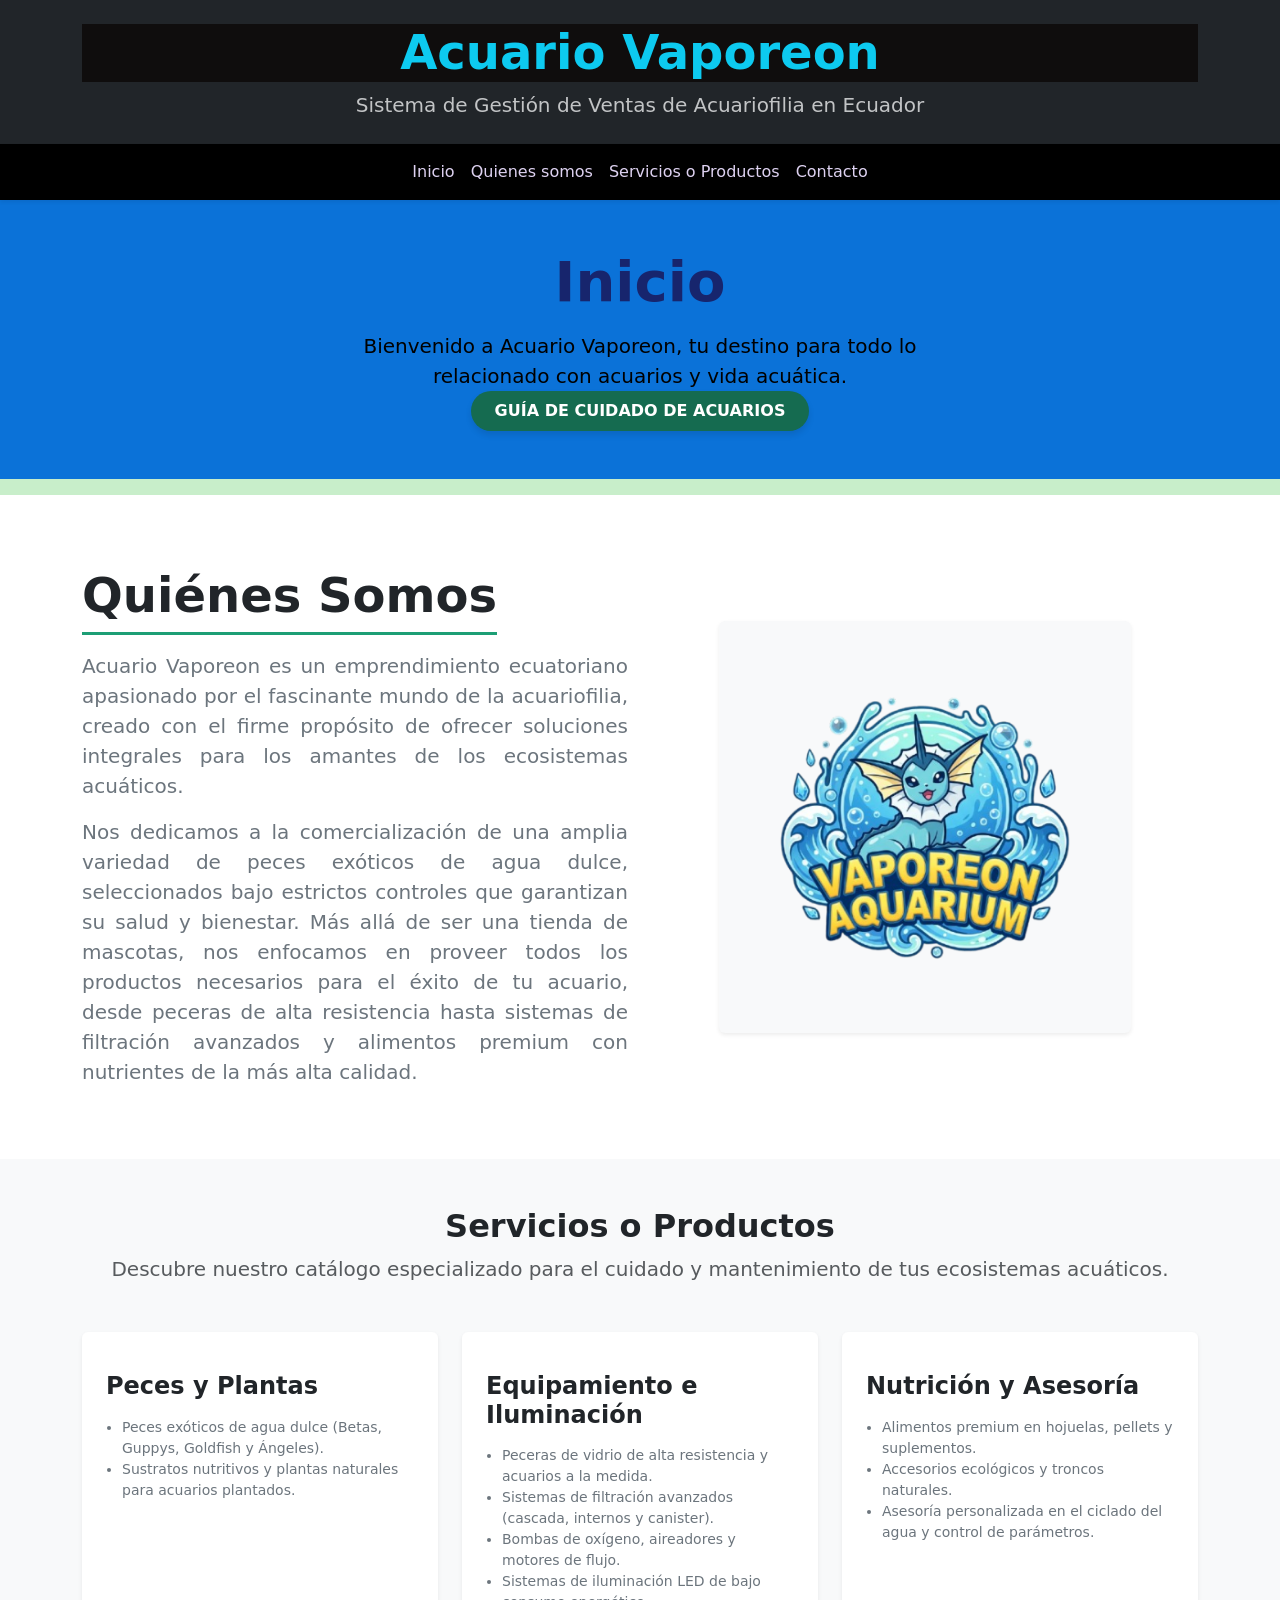
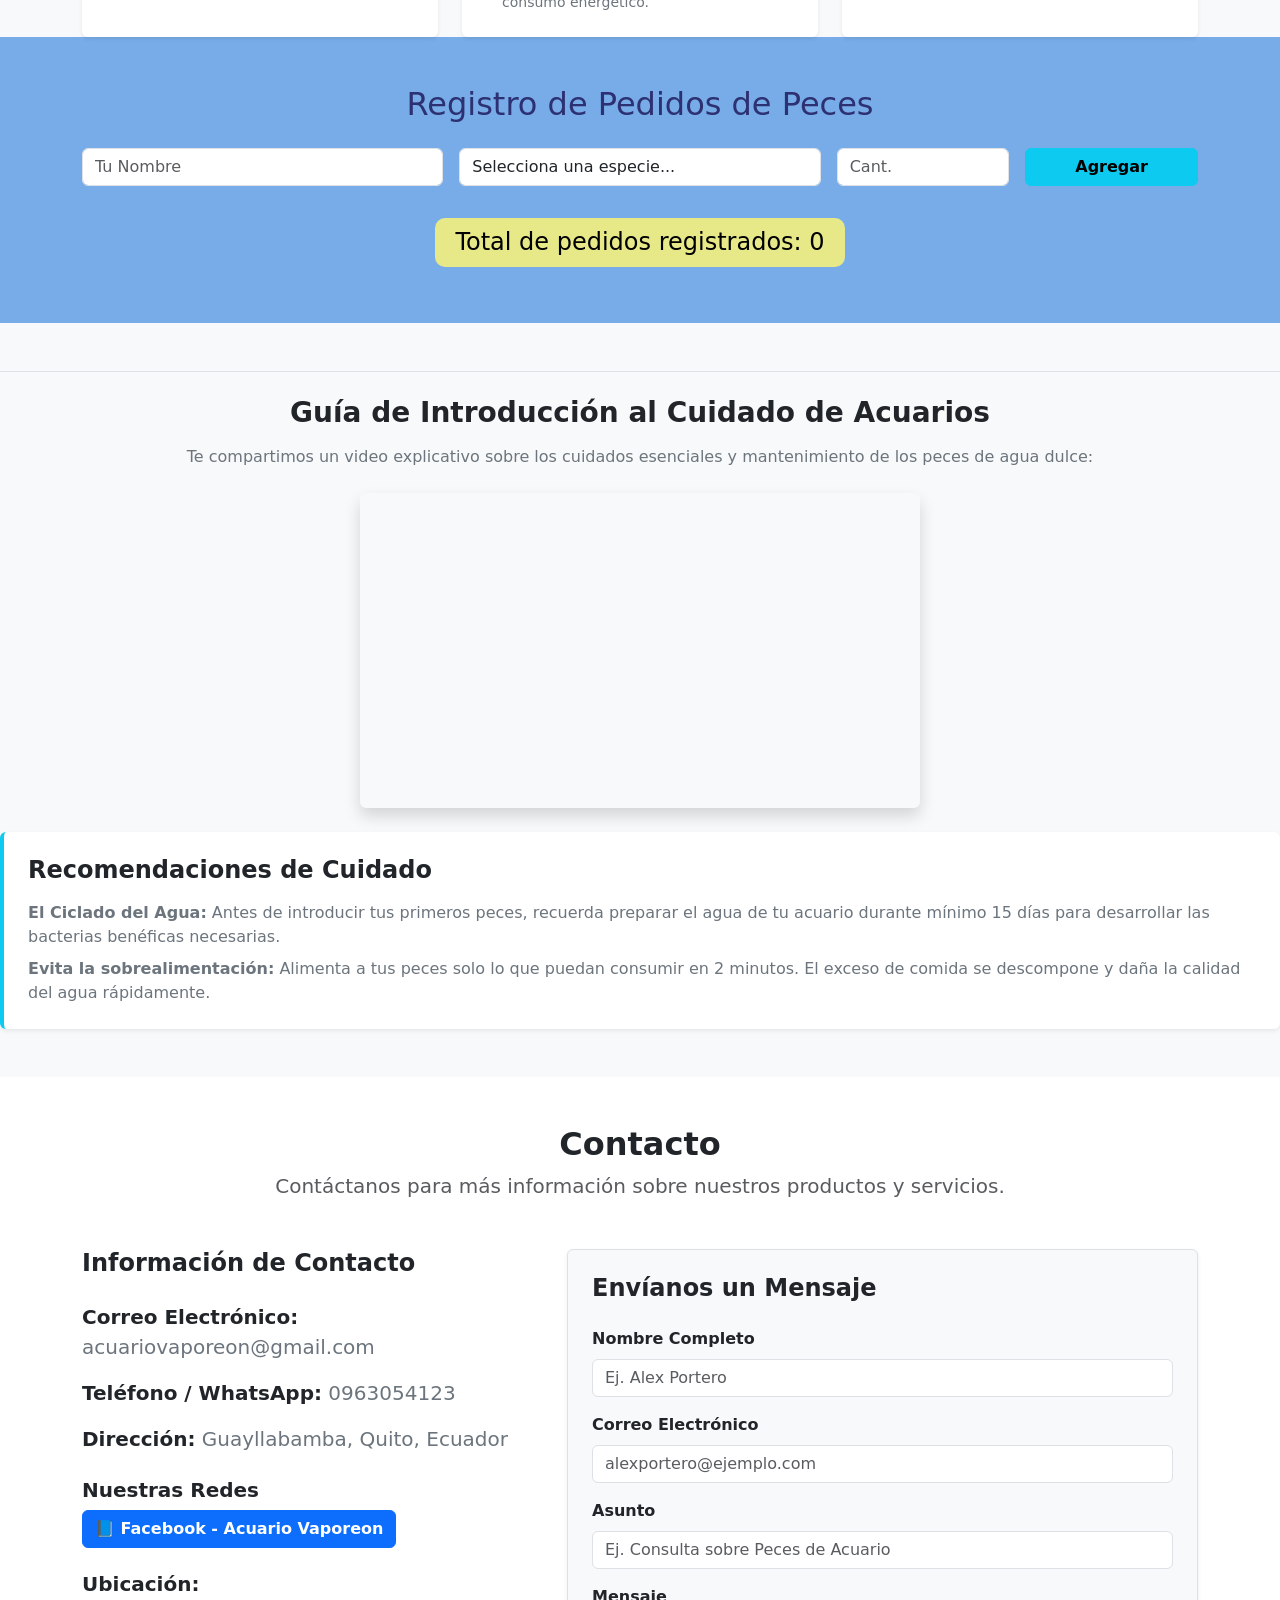
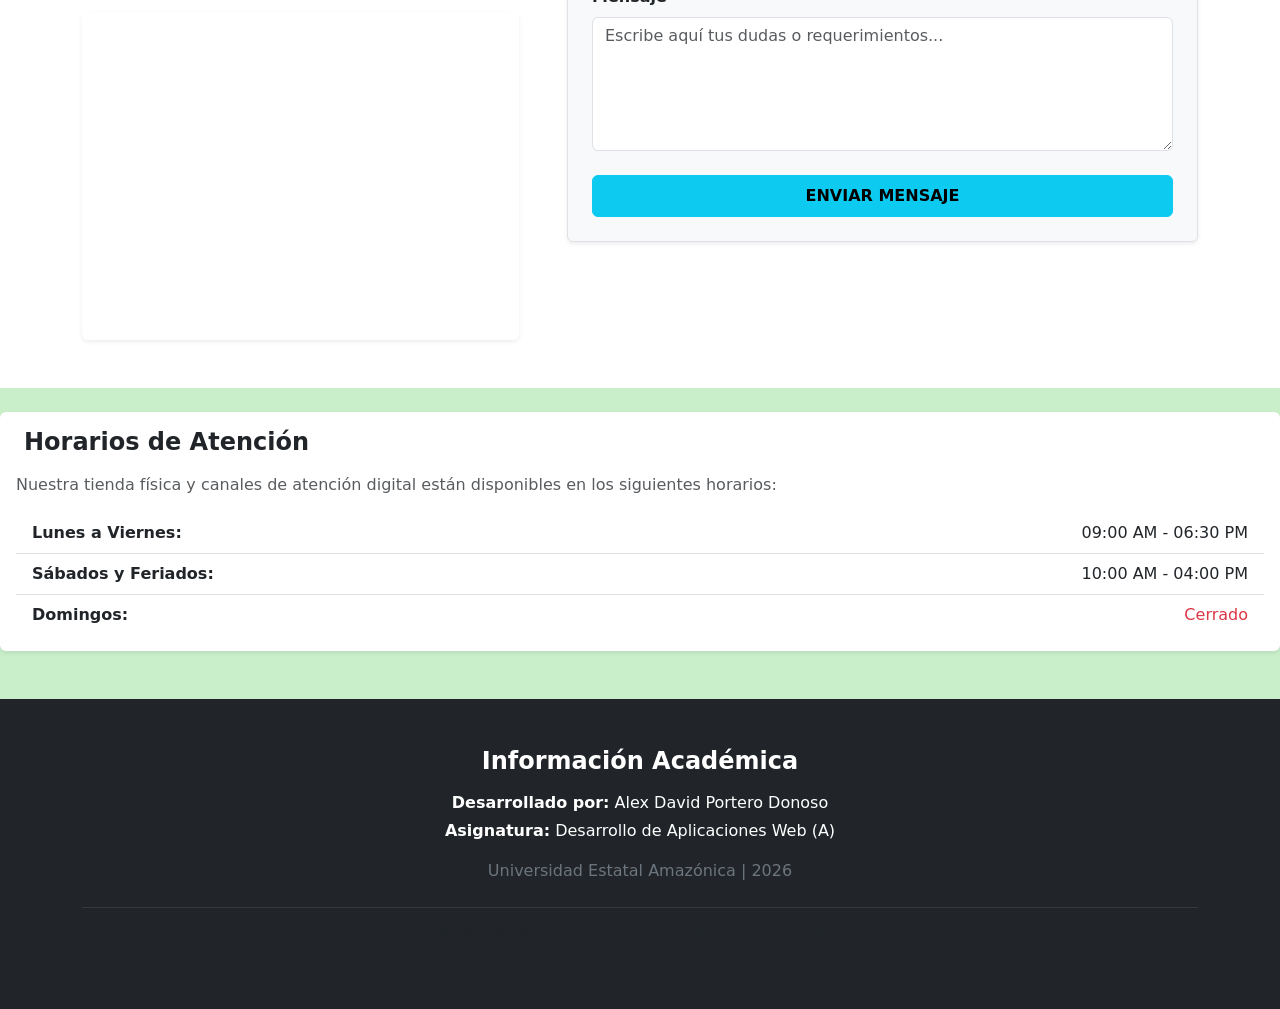
<file: index.html>
<!DOCTYPE html>
<html lang="en">
<head>
    <meta charset="UTF-8">
    <meta name="viewport" content="width=device-width, initial-scale=1.0">
    <title>Document</title>

<!-- CSS Propio -->
    <link rel="stylesheet" href="resources/css/styles.css">

<!-- Bootstrap 5 -->
    <link href="https://cdn.jsdelivr.net/npm/bootstrap@5.3.8/dist/css/bootstrap.min.css" rel="stylesheet" integrity="sha384-sRIl4kxILFvY47J16cr9ZwB07vP4J8+LH7qKQnuqkuIAvNWLzeN8tE5YBujZqJLB" crossorigin="anonymous">
</head>


<body> 
    <!-- 
  ============================================================
  PLANTILLA BASE (base.html)
  Esta sección contiene la estructura principal
  que se repetirá en todas las páginas del sitio
  ============================================================
-->

<!-- 
  ============================================================
  BLOQUE: HEADER (partials/header.html)
  ============================================================
-->

<!-- ===== ENCABEZADO (HEADER) ===== -->
<header class="bg-dark text-white py-4 text-center shadow-sm w-100 m-0">
        <div class="container">
            <h1 class="display-5 fw-bold text-info">Acuario Vaporeon</h1>
            <p class="lead text-light opacity-75 mb-0">Sistema de Gestión de Ventas de Acuariofilia en Ecuador</p>
        </div>
    </header>

<!-- 
  ============================================================
  BLOQUE: NAVEGACIÓN (partials/nav.html)
  ============================================================
-->

 <!-- ===== MENÚ DE NAVEGACIÓN (NAV) ===== -->
<nav class="navbar navbar-expand-lg navbar-dark sticky-top shadow-sm">
    <div class="container">

        <!-- Botón para celulares -->
        <button class="navbar-toggler" type="button" data-bs-toggle="collapse" data-bs-target="#menuAcuario">
            <span class="navbar-toggler-icon"></span>
        </button>

        
        <div class="collapse navbar-collapse justify-content-center" id="menuAcuario">
            <ul class="navbar-nav mx-auto mi-menu-personalizado">
                <li class="nav-item"><a class="nav-link" href="#inicio">Inicio</a></li>
                <li class="nav-item"><a class="nav-link" href="#quienes-somos">Quienes somos</a></li>
                <li class="nav-item"><a class="nav-link" href="#servicios-o-productos">Servicios o Productos</a></li>
                <li class="nav-item"><a class="nav-link" href="#contacto">Contacto</a></li>
            </ul>
        </div>

    </div>
</nav>

<!-- 
  ============================================================
  BLOQUE: CONTENIDO PRINCIPAL (pages/index.html)
  Extiende de base.html
  ============================================================
-->
<!-- ===== CONTENIDO PRINCIPAL (MAIN) ===== -->
<main>
   <section id="inicio" class="text-center text-black d-flex align-items-center justify-content-center" style="min-height: 70px;">
    <div class="container py-5">
        <h2 class="display-4 fw-bold mb-3">Inicio</h2>
        <p class="fs-5 mx-auto mb-0" style="max-width: 600px;">
            Bienvenido a Acuario Vaporeon, tu destino para todo lo relacionado con acuarios y vida acuática.
        </p>

        <a href="#guia-cuidado" class="btn btn-guia-personalizado fw-bold text-uppercase px-4 py-2">
            Guía de Cuidado de Acuarios
        </a>
    </div>
</section>

<!-- ========================================================== -->
    <!-- ===== SEMANA 8 - ALERTAS BOOTSTRAP (NUEVO) ===== -->
    <!-- ========================================================== -->
    <div class="container mt-3">
        <div id="alertaExito" class="alert alert-success alert-dismissible fade show" role="alert" style="display: none;">
            <strong>¡Éxito!</strong> <span id="mensajeExito">Operación completada correctamente.</span>
            <button type="button" class="btn-close" data-bs-dismiss="alert"></button>
        </div>
        <div id="alertaError" class="alert alert-danger alert-dismissible fade show" role="alert" style="display: none;">
            <strong>¡Error!</strong> <span id="mensajeError">Ocurrió un problema.</span>
            <button type="button" class="btn-close" data-bs-dismiss="alert"></button>
        </div>
    </div>

    <!-- ========================================================== -->
    <!-- ===== SEMANA 8 - SPINNER BOOTSTRAP (NUEVO) ===== -->
    <!-- ========================================================== -->
    <div id="spinnerCarga" class="text-center my-4" style="display: none;">
        <div class="spinner-border text-primary" role="status" style="width: 3rem; height: 3rem;">
            <span class="visually-hidden">Cargando...</span>
        </div>
        <p class="mt-2 text-muted">Procesando tu pedido...</p>
    </div>

    <!-- ===== SECCIÓN: QUIÉNES SOMOS ===== -->
<section id="quienes-somos" class="py-5 bg-white">
    <div class="container py-4">
        <div class="row align-items-center">
            
            <!-- Columna del Texto (Izquierda en pantallas grandes, arriba en celulares) -->
            <div class="col-md-6 mb-4 mb-md-0">
                <h2 class="display-5 fw-bold text-dark mb-3 position-relative pb-2" style="border-bottom: 3px solid #1D9E75; display: inline-block;">
                    Quiénes Somos
                </h2>
                <p class="text-secondary lh-base fs-5 mb-0" style="text-align: justify;">
                    Acuario Vaporeon es un emprendimiento ecuatoriano apasionado por el fascinante mundo de la acuariofilia, creado con el firme propósito de ofrecer soluciones integrales para los amantes de los ecosistemas acuáticos. 
                </p>
                <p class="text-secondary lh-base fs-5 mt-3 mb-0" style="text-align: justify;">
                    Nos dedicamos a la comercialización de una amplia variedad de peces exóticos de agua dulce, seleccionados bajo estrictos controles que garantizan su salud y bienestar. Más allá de ser una tienda de mascotas, nos enfocamos en proveer todos los productos necesarios para el éxito de tu acuario, desde peceras de alta resistencia hasta sistemas de filtración avanzados y alimentos premium con nutrientes de la más alta calidad.
                </p>
            </div>
            
            <!-- Columna de la Imagen Responsiva (Derecha en pantallas grandes, abajo en celulares) -->
            <div class="col-md-6 text-center">
                <div class="p-3 bg-light rounded shadow-sm d-inline-block">
                    <!-- img-fluid hace que la imagen sea responsiva. Se quitaron width y height fijos para evitar que se deforme -->
                    <img src="logoAcuarioVaporeon.png" alt="Logo de Acuario Vaporeon" class="img-fluid rounded" style="max-height: 380px; width: auto; object-fit: contain;">
                </div>
            </div>

        </div>
    </div>
</section>

<!-- ===== SECCIÓN: PORTAFOLIO DE PRODUCTOS Y RECURSOS (SERVICIOS O PRODUCTOS) ===== -->
    <!-- ===== SECCIÓN: PORTAFOLIO DE PRODUCTOS Y RECURSOS (SERVICIOS O PRODUCTOS) ===== -->
<section id="servicios-o-productos" class="py-5 bg-light">
    <div class="container">
        
        <div class="text-center mb-5">
            <h2 class="fw-bold text-dark">Servicios o Productos</h2>
            <p class="text-muted fs-5">Descubre nuestro catálogo especializado para el cuidado y mantenimiento de tus ecosistemas acuáticos.</p>
        </div>

        <!-- 
  ============================================================
  CONTENEDOR DE PRODUCTOS (RENDERIZADO DINÁMICO DESDE JS)
  ============================================================
-->
<div id="contenedor-productos" class="row row-cols-1 row-cols-md-3 g-4">
    <!-- Las tarjetas se generarán automáticamente desde script.js -->
</div>
<!-- ===== FIN DEL CONTENEDOR DE PRODUCTOS ===== -->

    </div>

<!-- Inicio del FORMULARIO para el Registro de Pedidos -->
 <section id="registro-pedidos" class="py-5 mi-fondo-personalizado text-white">
    <div class="container">
        <h2 class="text-center mb-4">Registro de Pedidos de Peces</h2>
        
        <form id="formularioPedido" class="row g-3 mb-4">
            <div class="col-md-4">
                <input type="text" id="nombreCliente" class="form-control" placeholder="Tu Nombre" required>
                <div id="errorNombre" class="invalid-feedback">El nombre debe tener al menos 3 caracteres.</div> <!-- semana 6 -->
            </div>

            <div class="col-md-4">
                <select id="especiePez" class="form-control">
                <option value="">Selecciona una especie...</option>
                <option value="Guppys">Guppys</option>
                <option value="Betta">Betta</option>
                <option value="Goldfish">Goldfish</option>
                <option value="Molly">Molly</option>
                </select>
            <div id="errorPez" class="invalid-feedback">Por favor, selecciona una especie de la lista.</div>
            </div>

            <div class="col-md-2">
                <input type="number" id="cantidad" class="form-control" placeholder="Cant." required>
                <div id="errorCantidad" class="invalid-feedback">La cantidad debe ser mayor a 0.</div> <!-- semana 6 -->
            </div>

            <div class="col-md-2">
                <button type="submit" class="btn btn-info w-100 fw-bold">Agregar</button>
            </div>

        </form>

        <div id="listaPedidos" class="row g-3"></div>

        <div class="mt-4 text-center">
            <h4 class="estilo-pedidos-personalizado">
                Total de pedidos registrados: <span id="contadorPedidos">0</span>
            </h4>
        </div>
    </div>
</section>
<!-- Fin del FORMULARIO para el Registro de Pedidos -->



        <!-- ===== SECCIÓN DE LA GUÍA (Mantiene tus videos y recomendaciones debajo) ===== -->
        <div class="mt-5 pt-4 border-top">
            <h3 id="guia-cuidado" class="fw-bold text-dark text-center mb-3">Guía de Introducción al Cuidado de Acuarios</h3>
            <p class="text-center text-secondary mb-4">
                Te compartimos un video explicativo sobre los cuidados esenciales y mantenimiento de los peces de agua dulce:
            </p>
            
            <!-- Video Responsivo de Bootstrap -->
            <div class="d-flex justify-content-center mb-4">
                <div class="ratio ratio-16x9 shadow rounded" style="max-width: 560px;">
                    <iframe src="https://www.youtube.com/embed/SpDArIVw0yQ?si=ceNmPBtuu9xX8HHC" title="YouTube video player" allowfullscreen></iframe>
                </div>
            </div>

            <aside class="bg-white p-4 rounded shadow-sm border-start border-4 border-info">
                <h4 class="fw-bold text-dark mb-3">Recomendaciones de Cuidado</h4>
                <p class="text-secondary mb-2">
                    <strong>El Ciclado del Agua:</strong> Antes de introducir tus primeros peces, recuerda preparar el agua de tu acuario durante mínimo 15 días para desarrollar las bacterias benéficas necesarias.
                </p>
                <p class="text-secondary mb-0">
                    <strong>Evita la sobrealimentación:</strong> Alimenta a tus peces solo lo que puedan consumir en 2 minutos. El exceso de comida se descompone y daña la calidad del agua rápidamente.
                </p>
            </aside>
        </div>

    </div>
</section>


    <!-- ===== SECCIÓN: CONTACTO ===== -->
<section id="contacto" class="py-5 bg-white">
    <div class="container">
        
        <div class="text-center mb-5">
            <h2 class="fw-bold text-dark">Contacto</h2>
            <p class="text-muted fs-5">Contáctanos para más información sobre nuestros productos y servicios.</p>
        </div>

        <div class="row g-5">
            
            <!-- COLUMNA IZQUIERDA: DATOS, REDES Y MAPA -->
            <div class="col-lg-5">
                <h4 class="fw-bold text-dark mb-4">Información de Contacto</h4>
                
                <ul class="list-unstyled mb-4">
                    <li class="mb-3 fs-5 text-secondary">
                        <strong class="text-dark">Correo Electrónico:</strong> acuariovaporeon@gmail.com
                    </li>
                    <li class="mb-3 fs-5 text-secondary">
                        <strong class="text-dark">Teléfono / WhatsApp:</strong> 0963054123
                    </li>
                    <li class="mb-3 fs-5 text-secondary">
                        <strong class="text-dark">Dirección:</strong> Guayllabamba, Quito, Ecuador
                    </li>
                </ul>
                
                <div class="mb-4">
                    <h5 class="fw-bold text-dark mb-2">Nuestras Redes</h5>
                    <a href="https://www.facebook.com/people/Acuario-Vaporeon/100070788132257/?sk=about" 
                        target="_blank" 
                        class="btn btn-primary fw-bold">
                    📘 Facebook - Acuario Vaporeon
                    </a>
                </div>
                
                <div>
                    <h5 class="fw-bold text-dark mb-3">Ubicación:</h5>
                    <div class="ratio ratio-4x3 shadow-sm rounded">
                        <iframe src="https://www.google.com/maps/embed?pb=!1m18!1m12!1m3!1d3989.8152264078353!2d-78.36087492110572!3d-0.07135373529573462!2m3!1f0!2f0!3f0!3m2!1i1024!2i768!4f13.1!3m3!1m2!1s0x91d58b8a2862809f%3A0x92be664f4a6c2c51!2sV%C3%ADa%20al%20Zool%C3%B3gico%2C%20170209%20Quito!5e0!3m2!1ses!2sec!4v1781294975721!5m2!1ses!2sec" style="border:0;" allowfullscreen="" loading="lazy" referrerpolicy="no-referrer-when-downgrade"></iframe>
                    </div>
                </div>
            </div>

            <!-- COLUMNA DERECHA:para El FORMULARIO  -->
            <div class="col-lg-7">
                <div class="p-4 bg-light rounded shadow-sm border">
                    <h4 class="fw-bold text-dark mb-4">Envíanos un Mensaje</h4>
                    
                    <form>
                        <!-- Campo: Nombre -->
                        <div class="mb-3">
                            <label for="nombreCliente" class="form-label fw-semibold text-dark">Nombre Completo</label>
                            <input type="text" class="form-control" id="nombreCliente" placeholder="Ej. Alex Portero" required>
                        </div>

                        <!-- Campo: Correo Electrónico -->
                        <div class="mb-3">
                            <label for="correoCliente" class="form-label fw-semibold text-dark">Correo Electrónico</label>
                            <input type="email" class="form-control" id="correoCliente" placeholder="alexportero@ejemplo.com" required>
                        </div>

                        <!-- Campo: Asunto -->
                        <div class="mb-3">
                            <label for="asuntoMensaje" class="form-label fw-semibold text-dark">Asunto</label>
                            <input type="text" class="form-control" id="asuntoMensaje" placeholder="Ej. Consulta sobre Peces de Acuario" required>
                        </div>

                        <!-- Campo: Mensaje -->
                        <div class="mb-4">
                            <label for="cuerpoMensaje" class="form-label fw-semibold text-dark">Mensaje</label>
                            <textarea class="form-control" id="cuerpoMensaje" rows="5" placeholder="Escribe aquí tus dudas o requerimientos..." required></textarea>
                        </div>

                        <!-- Botón de Envío -->
                        <button type="submit" class="btn btn-info w-100 fw-bold text-uppercase py-2">
                            Enviar Mensaje
                        </button>
                    </form>
                </div>
            </div>

        </div> <!-- Fin de la fila row -->
    </div>
</section>

<!-- ===== INFORMACIÓN: HORARIOS DE ATENCIÓN (ASIDE) ===== -->
    <!-- TARJETA DE HORARIOS -->
<aside class="card shadow-sm border-0 my-4">
    <div class="card-body">
        <h4 class="card-title fw-bold text-dark mb-3">
            <i class="bi bi-clock-fill text-info me-2"></i>Horarios de Atención
        </h4>
        <p class="card-text text-muted">
            Nuestra tienda física y canales de atención digital están disponibles en los siguientes horarios:
        </p>
        <ul class="list-group list-group-flush mt-3">
            <li class="list-group-item d-flex justify-content-between">
                <span><strong>Lunes a Viernes:</strong></span> 
                <span>09:00 AM - 06:30 PM</span>
            </li>
            <li class="list-group-item d-flex justify-content-between">
                <span><strong>Sábados y Feriados:</strong></span> 
                <span>10:00 AM - 04:00 PM</span>
            </li>
            <li class="list-group-item d-flex justify-content-between">
                <span><strong>Domingos:</strong></span> 
                <span class="text-danger">Cerrado</span>
            </li>
        </ul>
    </div>
</aside>
</main>

<!-- 
  ============================================================
  BLOQUE: FOOTER (partials/footer.html)
  ============================================================
-->

<!-- ===== PIE DE PÁGINA (FOOTER) ===== -->
<footer class="bg-dark text-white py-5 mt-5">
    <div class="container text-center">
        <h4 class="fw-bold mb-3">Información Académica</h4>
        <div class="row">
            <div class="col-lg-6 mx-auto">
                <p class="mb-1"><strong>Desarrollado por:</strong> Alex David Portero Donoso</p>
                <p class="mb-1"><strong>Asignatura:</strong> Desarrollo de Aplicaciones Web (A)</p>
                <p class="mb-0 text-secondary mt-3">Universidad Estatal Amazónica | 2026</p>
            </div>
        </div>
        <!-- Línea decorativa -->
        <hr class="border-secondary mt-4">
        <p class="small text-muted">&copy; 2026 Acuario Vaporeon. Todos los derechos reservados.</p>
    </div>
</footer>

<!-- ========================================================== -->
<!-- ===== SEMANA 8 - MODAL BOOTSTRAP (NUEVO) ===== -->
<!-- ========================================================== -->
<div class="modal fade" id="modalDetalles" tabindex="-1">
    <div class="modal-dialog modal-lg">
        <div class="modal-content">
            <div class="modal-header bg-primary text-white">
                <h5 class="modal-title">📋 Detalles del Pedido</h5>
                <button type="button" class="btn-close btn-close-white" data-bs-dismiss="modal"></button>
            </div>
            <div class="modal-body" id="modalBody">
                <p class="text-muted">Selecciona un pedido para ver sus detalles.</p>
            </div>
            <div class="modal-footer">
                <button type="button" class="btn btn-secondary" data-bs-dismiss="modal">Cerrar</button>
            </div>
        </div>
    </div>
</div>

<!-- ===== COMPORTAMIENTOS DINÁMICOS (SCRIPT BOOTSTRAP) ===== -->
<script src="https://cdn.jsdelivr.net/npm/bootstrap@5.3.8/dist/js/bootstrap.bundle.min.js" integrity="sha384-FKyoEForCGlyvwx9Hj09JcYn3nv7wiPVlz7YYwJrWVcXK/BmnVDxM+D2scQbITxI" crossorigin="anonymous"></script>

<script src="script.js"></script> <!-- Enlace al archivo JavaScript externo -->   

</body>
</html>
</file>
<file: resources/css/styles.css>
h1 {
    background-color: rgba(15, 13, 13, 0.973) !important;
    color: lab(19.9% -16.8 13.91 / 0.801) !important;
    font-size: 2.5em;
    text-align: center;
}
h2 {
    color: lab(10.54% 21.11 -38.41 / 0.801) !important;
    font-size: 1.5em;
    text-align: center;
}
h3 {
    color: lab(27.25% 58.4 -82.4 / 0.801) !important;
    font-size: 1.2em;
    text-align: left;
}   



body {
    background-color: lab(61.76% -1.44 -0.51 / 0.781) !important;
    font-family: 'Times New Roman', Times, serif, sans-serif;
    margin: 0;
    padding: 0;
    line-height: 1.6;
    box-sizing: border-box;

}

/* Navegación */
.navbar {
    background-color: #000000 !important;
}

/* Estilo general para todos los enlaces */
.mi-menu-personalizado .nav-link {
    color: #ded2f1 !important;
    font-weight: 500;
}


/* Estilo simple para la sección Inicio */
#inicio {
    background-color: #0b72d8;
}
/* style para el botón de la sección Inicio */
.btn-guia-personalizado {
    background-color: #156b50 !important;
    color: #ffffff !important;
    border-radius: 25px !important;
    border: none !important;
    box-shadow: 0 4px 6px rgba(0,0,0,0.1) !important;
    transition: all 0.3s ease !important;
}



/* Tablas */
/* Pantallas pequeñas (teléfonos) */
@media (max-width: 600px) {
 body {
 background-color: rgb(200, 238, 202) !important;
 font-size: 14px;
 }
}

/* Pantallas medianas (tabletas) */
@media (min-width: 601px) and (maxwidth: 1024px) {
 body {
 background-color: rgb(200, 238, 202)  !important;
 font-size: 16px;
 }
}

/* Pantallas grandes (escritorios) */
@media (min-width: 1025px) {
 body {
 background-color: rgb(200, 238, 202) !important;
 font-size: 18px;
 }
}


/* Seccion del formulario REGISTRO DE PRODUCTOS  cambiar colores */
.mi-fondo-personalizado {
    background-color: #77ace9; /* Puedes cambiar este código por el color que prefieras */
}
/* Estilo para la caja del Total de pedidos Registarados  */
.estilo-pedidos-personalizado {
    background-color: #e7e988; /* Color de fondo */
    color: #000000;            /* Color del texto (blanco) */
    padding: 10px 20px;        /* Espaciado interno */
    border-radius: 10px;       /* Bordes redondeados */
    display: inline-block;     /* Para que la caja se ajuste al texto */
}
</file>
